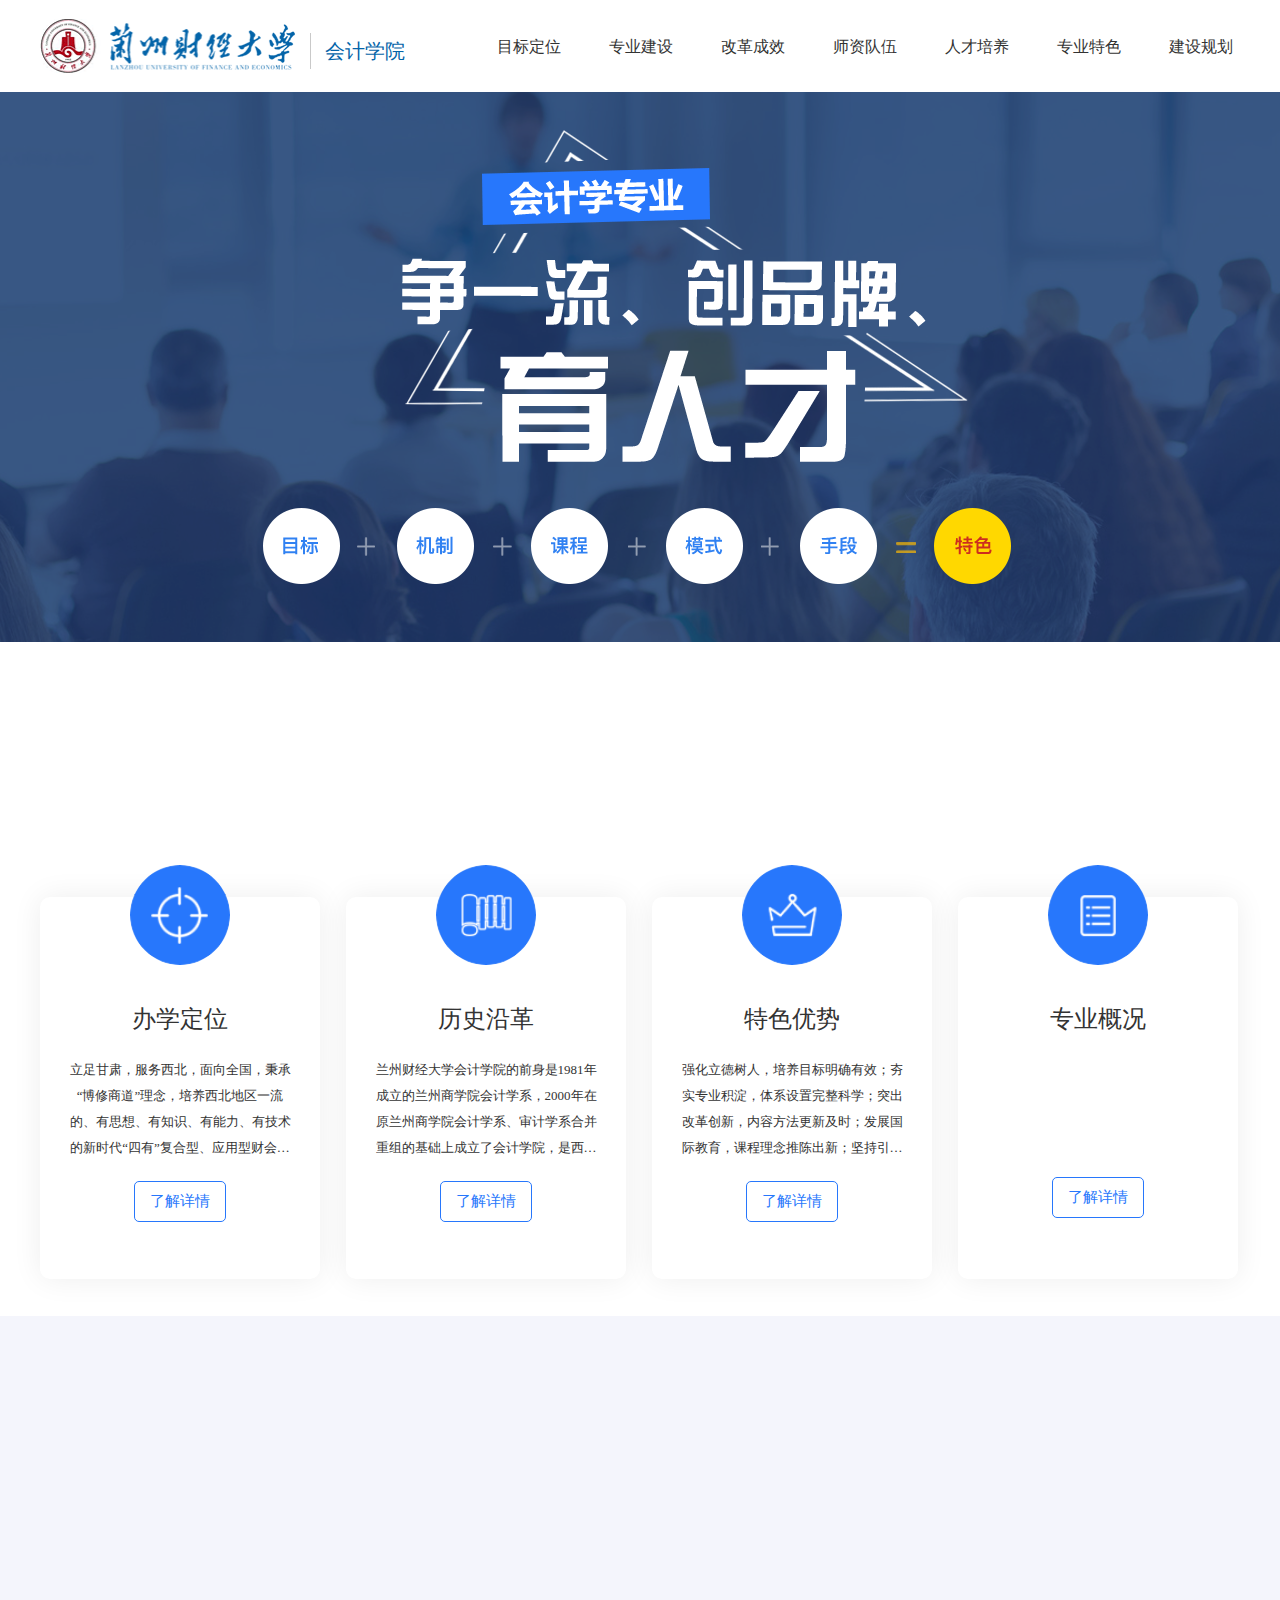
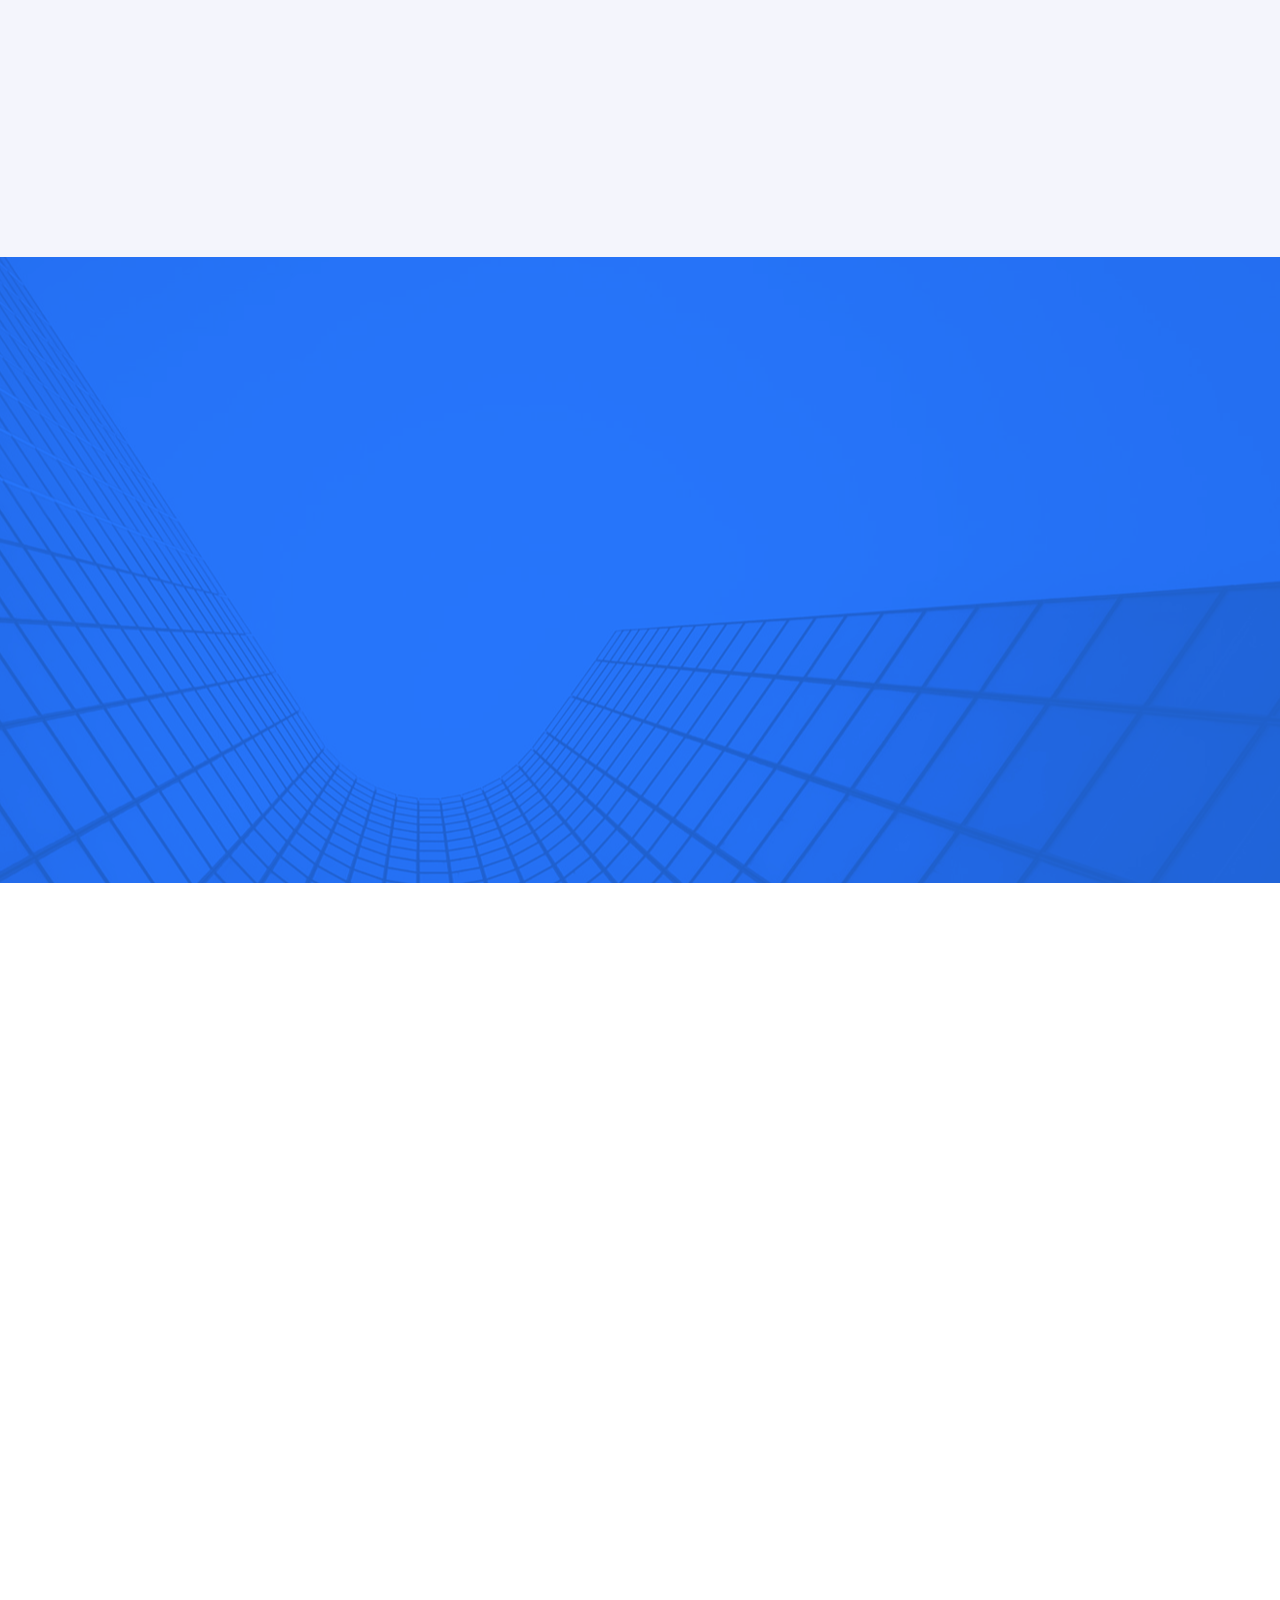
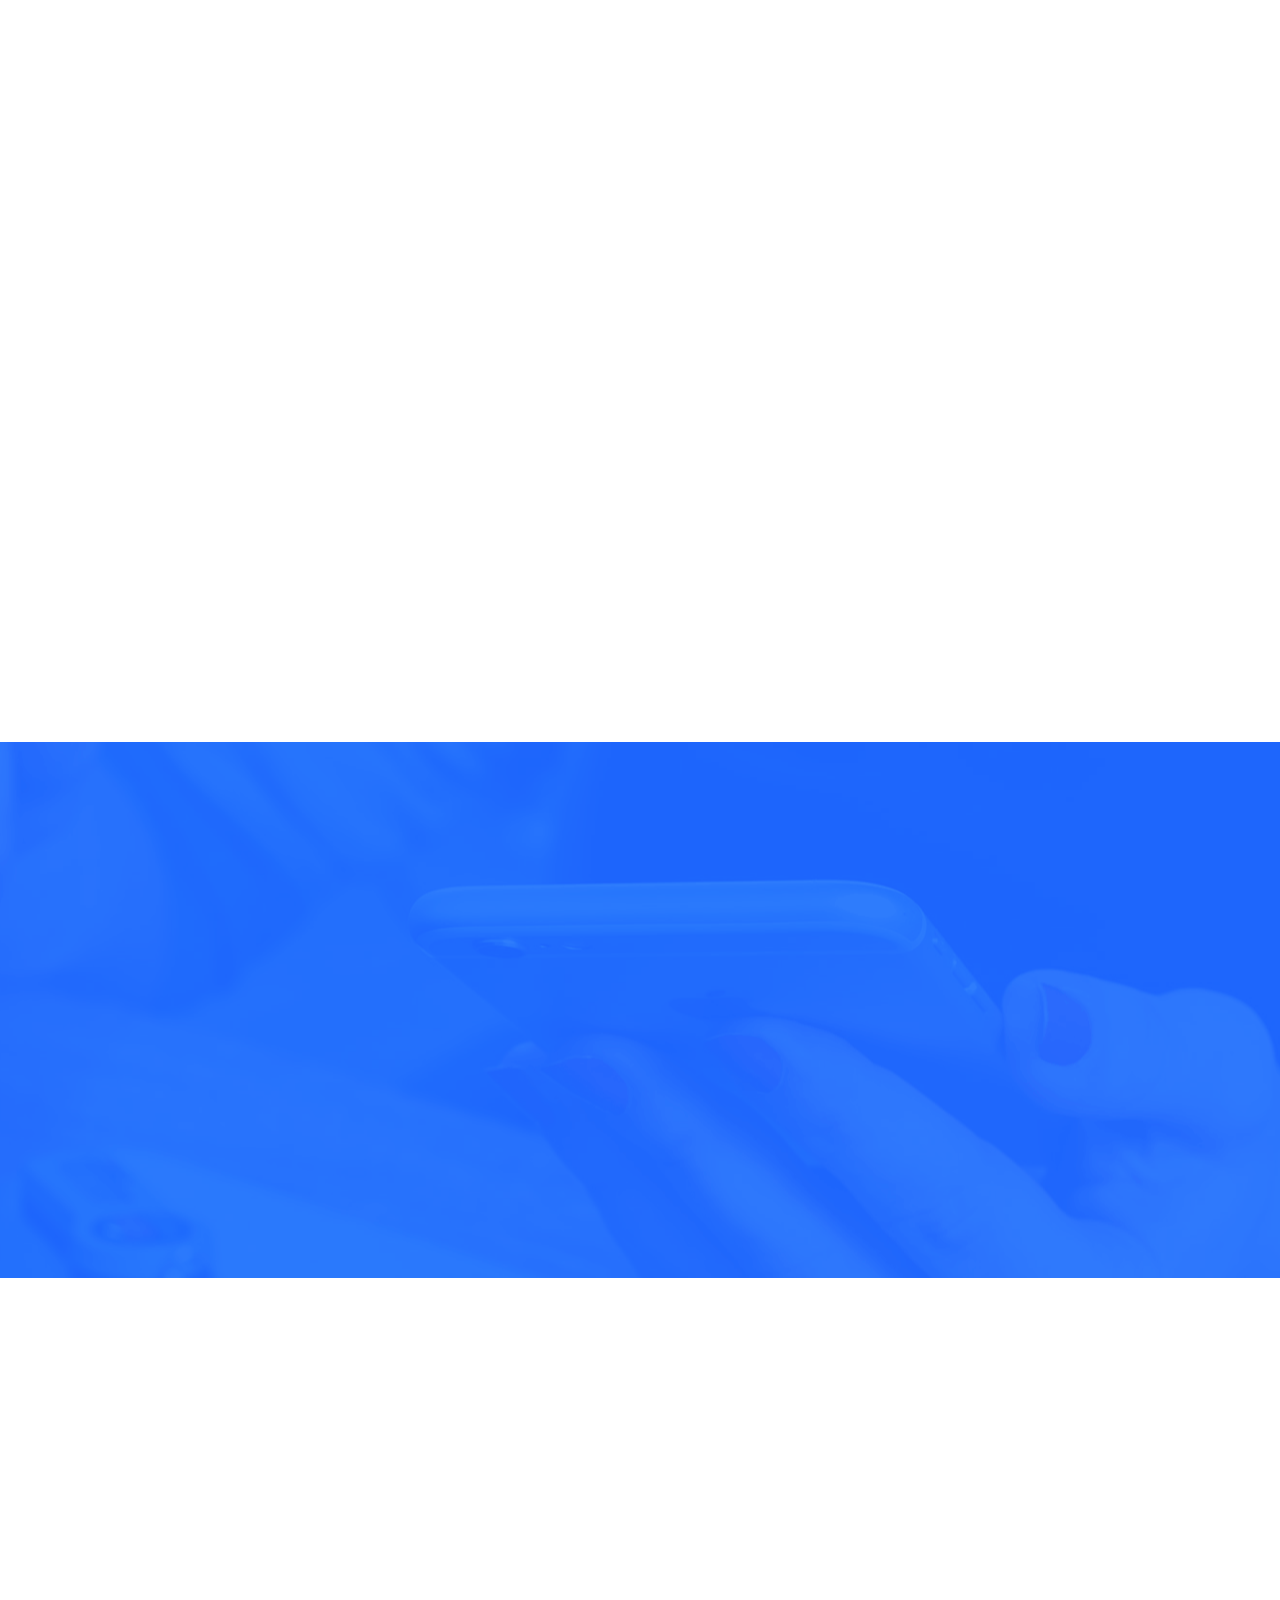
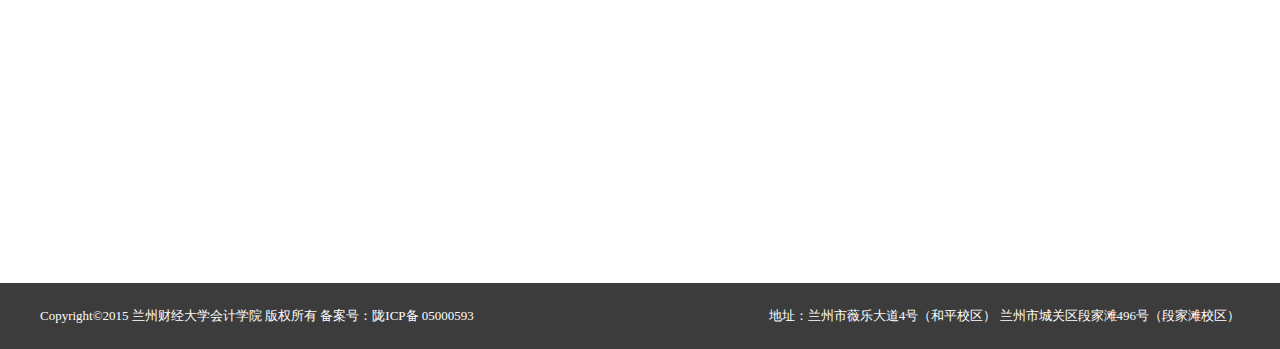
<file: html/index.html>
<!DOCTYPE html>
<html lang="en">
<head>
    <meta charset="UTF-8">
    <meta name="viewport" content="width=device-width, initial-scale=1.0">
    <meta http-equiv="X-UA-Compatible" content="ie=edge">
    <title>会计学院</title>
    <script src="../js/jquery-2.1.4.js"></script>
    <script src="../js/swiper.js"></script>
    <link rel="stylesheet" href="../js/swiper.css">
    <link rel="stylesheet" href="../css/common.css">
    <link rel="stylesheet" href="../css/index.css">
</head>
<body>
    <div class="appBody">
        <div class="header">
            <img class="headerImg" src="../img/kuaiji/logo.png" alt="">
            <div class="headerTitle">会计学院</div>
            <div class="headerNavs">
                <a href="#mubiaoBox" class="headerNavTxt">目标定位</a>
                <a href="#jiansheBox" class="headerNavTxt">专业建设</a>
                <a href="#gaigeBox" class="headerNavTxt">改革成效</a>
                <a href="#shiziBox" class="headerNavTxt">师资队伍</a>
                <a href="#rencaiBox" class="headerNavTxt">人才培养</a>
                <a href="#zhuanyeBox" class="headerNavTxt">专业特色</a>
                <a href="#guihuaBox" class="headerNavTxt">建设规划</a>
            </div>            
        </div>
        <div class="content">
            <div class="banner" >
                <div class="bannerImg" style="background: url('../img/kuaiji/banner.png')no-repeat center center"></div>
            </div>
            <div class="contentBoxs mubiaoBox" id="mubiaoBox">
                <div class="contentBox">
                    <div class="titleBox">
                        <div class="titleXian">
                            <span class="titleTitle">目标定位 </span><br>
                            <span class="titleTxt">大体内容是会计学院的情况，但要分别突出一下会计学和财务管理各自特点</span>
                        </div>
                    </div>
                    <!-- 内容 -->
                    <div class="mubiaoContent">
                        <div class="mubiaoList">
                            <img class="mubiaoImg" src="../img/kuaiji/mobiao1.png" alt="" srcset="">
                            <span class="mubianTitlt">办学定位</span>
                            <span class="mubiaoTxt">
                                立足甘肃，服务西北，面向全国，秉承“博修商道”理念，培养西北地区一流的、有思想、有知识、有能力、有技术的新时代“四有”复合型、应用型财会管理型人才。
                            </span>
                            <a href="#" class="mubiaoXQ">
                                了解详情
                            </a>
                        </div>
                        <div class="mubiaoList">
                            <img class="mubiaoImg" src="../img/kuaiji/mobiao2.png" alt="" srcset="">
                            <span class="mubianTitlt">历史沿革</span>
                            <span class="mubiaoTxt">
                                兰州财经大学会计学院的前身是1981年成立的兰州商学院会计学系，2000年在原兰州商学院会计学系、审计学系合并重组的基础上成立了会计学院，是西北五省区最早设立会计学本科教学的高校之一
                            </span>
                            <a href="#" class="mubiaoXQ">
                                了解详情
                            </a>
                        </div>
                        <div class="mubiaoList">
                            <img class="mubiaoImg" src="../img/kuaiji/mobiao3.png" alt="" srcset="">
                            <span class="mubianTitlt">特色优势</span>
                            <span class="mubiaoTxt">
                                强化立德树人，培养目标明确有效；夯实专业积淀，体系设置完整科学；突出改革创新，内容方法更新及时；发展国际教育，课程理念推陈出新；坚持引培结合，师资队伍凝心聚力；落实以本为本，人才培养全面发展；传承勤奋求实，实干诚实积极上进；扎根西北教育，育人育才情系陇原。
                            </span>
                            <a href="#" class="mubiaoXQ">
                                了解详情
                            </a>
                        </div>
                        <div class="mubiaoList">
                            <img class="mubiaoImg" src="../img/kuaiji/mobiao4.png" alt="" srcset="">
                            <span class="mubianTitlt">专业概况</span>
                            <span class="mubiaoTxt">
                                
                            </span>
                            <a href="#" class="mubiaoXQ">
                                了解详情
                            </a>
                        </div>
                    </div>
                </div>
            </div>
            <div class="contentBoxs jiansheBox" id="jiansheBox">
                <div class="contentBox">
                    <div class="titleBox">
                        <div class="titleXian">
                            <span class="titleTitle">专业建设 </span><br>
                            <span class="titleTxt">大体内容是会计学院的情况，但要分别突出一下会计学和财务管理各自特点</span>
                        </div>
                    </div>
                    <!-- 内容 -->
                    <div class="jiansheContent">
                    <div class="jiansheList">
                        <img class="jiansheImg" src="../img/kuaiji/jianshe1.png" alt="" srcset="">
                        <span class="jiansheTitlt">指导思想</span>
                        <span class="jiansheTxt">
                            《会计改革与发展“十三五”规划纲要》中提出：“要促进广大会计工作者知识结构进一步优化、职业道德素养进一步提高、执业能力和服务水平进一步提升，培育造就结构合理、素质优良的会计人才队伍，其中特别强调了要加快推进管理会计人才培养，力争到2020年培养3万名精于理财、善于管理和决策的管理会计人才。”
                        </span>
                    </div>
                    <div class="jiansheList">
                        <img class="jiansheImg" src="../img/kuaiji/jianshe2.png" alt="" srcset="">
                        <span class="jiansheTitlt">总体思路</span>
                        <span class="jiansheTxt">
                            长期以来，我校会计学专业始终将专业建设与人才培养有机结合起来，专门设置了管理会计专业方向，坚持“以特色为依托，明确专业方向；以专业为载体，建设学术梯队；以课程为桥梁，促进教研相长；以就业为导向，致力于人才培养”的建设思路，主动适应管理会计人才需求的发展趋势，取得了显著的成效。具体而言就是：打破专业条块分割，改革培养机制；推进管理型财会人才培养，抢占中高端财会人才市场；提升教学质量与水平，改革教学模式。
                        </span>
                    </div>
                        <div class="jiansheList">
                            <img class="jiansheImg" src="../img/kuaiji/jianshe3.png" alt="" srcset="">
                            <span class="jiansheTitlt">人才培养方案</span>
                            <span class="jiansheTxt">
                                一、培养目标<br>本专业培养适应社会主义市场经济建设需要，具备人文素养、科学精神和诚信品质，德、智、体、美全面发展，掌握会计、审计、管理、经济、法律和计算机应用的知识，具有实践能力和沟通技巧，能在工商企业、金融企业、中介机构、政府机构、事业单位及其他相关部门胜任会计和审计领域业务工作的应用型、复合型和创新型专门人才。
                            </span>
                        </div>
                        <div class="jiansheList">
                            <img class="jiansheImg" src="../img/kuaiji/jianshe4.png" alt="" srcset="">
                            <span class="jiansheTitlt">课程体系</span>
                            <span class="jiansheTxt">
                                通识教育课平台、学科基础课平台、专业教育课平台、实践教学平台
                            </span>
                        </div>
                    </div>
                </div>
            </div>
            <div class="contentBoxs gaigeBox" id="gaigeBox">
                <div class="contentBox">
                    <div class="titleBox">
                        <div class="titleXian">
                            <span class="titleTitle">改革成效 </span><br>
                            <span class="titleTxt">大体内容是会计学院的情况，但要分别突出一下会计学和财务管理各自特点</span>
                        </div>
                    </div>
                    <!-- 内容 -->
                    <div class="gaigeContent">
                        <div class="gaigeL">
                            <div class="gaigeTxt">
                                为深入贯彻落实《国家中长期教育改革和发展规划纲要（2010——2020年）》、《普通高等学校学生管理规定》（教育部令第41号，2017）、《教育部关于全面提高高等教育质量的若干意见》（教高〔2014〕4号）、《关于深化高等学校创新创业教育改革的实施意见》（国办发〔2015〕36号）、《兰州财经大学“十三五”发展规划》等文件的精神，进一步深化大学教育教学改革，提高人才培养质量，努力推进和完善完全学分制和弹性学制，满足学生主动学习的需求，进一步激发学生学习和教师教学的积极性和创造性，提高教育教学质量，加快我校有特色、高水平、开放性财经大学建设进程，促进会计学院本科教学改革，强化应用型财会管理人才培养目标，会计学院自2016年开始实施本科教学综合改革，
                            </div>
                            <a href="#" class="gaigeXQ">了解详情</a>
                        </div>
                        <img class="gaigeR" src="../img/kuaiji/gaigeImg.png" alt="">
                    </div>
                </div>
            </div>
            <div class="contentBoxs shiziBox" id="shiziBox">
                <div class="contentBox">
                    <div class="titleBox">
                        <div class="titleXian">
                            <span class="titleTitle">师资队伍 </span><br>
                            <span class="titleTxt">大体内容是会计学院的情况，但要分别突出一下会计学和财务管理各自特点</span>
                        </div>
                    </div>
                    <!-- 内容 -->
                    <div class="shiziContent">
                        <div class="shiziImage">
                            <div class="shiziImgBox">
                                <img class="shiziImg" src="../img/kuaiji/shizi1.png" alt="">
                            </div> 
                            <div class="shiziImgBox">
                                <img class="shiziImg" src="../img/kuaiji/shizi2.png" alt="">
                            </div> 
                            <div class="shiziImgBox">
                                <img class="shiziImg" src="../img/kuaiji/shizi3.png" alt="">
                            </div> 
                            <div class="shiziImgBox">
                                <img class="shiziImg" src="../img/kuaiji/shizi4.png" alt="">
                            </div> 
                            <div class="shiziImgBox"> 
                                <img class="shiziImg" src="../img/kuaiji/shizi5.png" alt="">
                            </div> 
                            <div class="shiziImgBox">  
                                <img class="shiziImg" src="../img/kuaiji/shizi6.png" alt="">
                            </div> 
                            <div class="shiziImgBox">  
                                <img class="shiziImg" src="../img/kuaiji/shizi7.png" alt="">
                            </div> 
                            <div class="shiziImgBox">  
                                <img class="shiziImg" src="../img/kuaiji/shizi8.png" alt="">
                            </div>
                        </div>
                        <a href="#" class="shiziGG">
                            查看更多
                        </a>
                    </div>
                </div>
            </div>
            <div class="contentBoxs rencaiBox" id="rencaiBox">
                <div class="contentBox">
                    <div class="titleBox">
                        <div class="titleXian">
                            <span class="titleTitle">人才培养 </span><br>
                            <span class="titleTxt">大体内容是会计学院的情况，但要分别突出一下会计学和财务管理各自特点</span>
                        </div>
                    </div>
                    <!-- 内容 -->
                    <div class="rencaiContent">
                        <div class="rencaiLeft">
                            <div class="rencaiTxt">
                                学院始终围绕为经济社会发展培养具有良好的科学精神、人文素养、专业知识、国际视野、勇于创新的复合型、应用型财会管理人才的培养目标，持续改进人才培养模式，近年来取得了一定的成绩：
                            <br>一、学生获奖情况
                            <br>学院秉承“知行合一、学以致用”的教育理念，积极鼓励学生参与校内外各种竞赛和活动，以赛促学，以赛促教，进一步培养大学生的科学态度，拓展学生的专业视野，提高学生的实践能力，增强学生的市场意识和团队精神。近三年学生获奖情况如下：
                            <br>（一）国家奖学金获奖情况
                            </div>
                            <a href="#" class="rencaiGG">查看更多</a>
                        </div>
                        <div class="rencaiRight">
                            <div class="rencaiSwiper">
                                <div class="swiper-container rencaiSwipers">
                                    <div class="swiper-wrapper">
                                        <div class="swiper-slide"><img class="swiperImg" src="../img/kuaiji/rencai.png" alt=""></div>
                                        <div class="swiper-slide"><img class="swiperImg" src="../img/kuaiji/rencai.png" alt=""></div>
                                        <div class="swiper-slide"><img class="swiperImg" src="../img/kuaiji/rencai.png" alt=""></div>
                                        <div class="swiper-slide"><img class="swiperImg" src="../img/kuaiji/rencai.png" alt=""></div>
                                    </div>
                                    <div class="swiper-pagination"></div>
                                </div>
                            </div>             
                        </div>
                    </div>
                </div>
            </div>
            <div class="contentBoxs zhuanyeBox" id="zhuanyeBox">
                <div class="contentBox">
                    <div class="titleBox">
                        <div class="titleXian">
                            <span class="titleTitle">专业特色</span><br>
                            <span class="titleTxt">大体内容是会计学院的情况，但要分别突出一下会计学和财务管理各自特点</span>
                        </div>
                    </div>
                    <!-- 内容 -->
                    <div class="zhuanyeContent">
                        <div class="zhuanyeList zhuanyelist1">
                            <div class="zhuanyelistImg"></div>
                            <div class="zhuanyetxt">法务会计方向班</div>
                        </div>
                        <div class="zhuanyeList zhuanyelist2">
                            <div class="zhuanyelistImg"></div>
                            <div class="zhuanyetxt">国际交流与合作</div>
                        </div>
                        <div class="zhuanyeList zhuanyelist3">
                            <div class="zhuanyelistImg"></div>
                            <div class="zhuanyetxt">教学模式创新</div>
                        </div>
                        <div class="zhuanyeList zhuanyelist4">
                            <div class="zhuanyelistImg"></div>
                            <div class="zhuanyetxt">瑞华实验班</div>
                        </div>
                    </div>
                </div>
            </div>
            <div class="contentBoxs guihuaBox" id="guihuaBox">
                    <div class="contentBox">
                        <div class="titleBox">
                            <div class="titleXian">
                                <span class="titleTitle">建设规划 </span><br>
                                <span class="titleTxt">大体内容是会计学院的情况，但要分别突出一下会计学和财务管理各自特点</span>
                            </div>
                        </div>
                        <!-- 内容 -->
                        <div class="guihuaContent">
                            <div class="gaigeL">
                                <div class="gaigeTxt guihuaTxt">
                                    高等教育进入新时代，云计算、大数据、人工智能、虚拟现实等新兴技术快速发展，强力渗透到经济社会各行业，传统的工业时代重点培养知识型、技能型人才的教育难以适应信息化时代对个性化、创新型人才的需求。互联网+教育成为未来高等教育发展的趋势，会计专业人才培养受到技术的重大影响，大智移云引起的会计人才培养迫在眉睫，势在必行，为此，会计学专业建设必将顺应技术发展潮流，在人才培养目标、课程内容设计、教学方式方法、教学管理模式等方面加大改革力度，培养西北地区一流的、有思想、有知识、有能力、有技术的新时代“四有”复合型、应用型财会管理型人才。
                                </div>
                                <a href="#" class="gaigeXQ guihuaXQ">了解详情</a>
                            </div>
                            <img class="gaigeR" src="../img/kuaiji/jianshe.png" alt="">
                        </div>
                    </div>
                </div>
        </div>
        <div class="footer">
            <div class="footerBox">
                <div class="footerL">Copyright©2015 兰州财经大学会计学院 版权所有 备案号：陇ICP备 05000593</div>
                <div class="footerR">地址：兰州市薇乐大道4号（和平校区） 兰州市城关区段家滩496号（段家滩校区）</div>
            </div>
        </div>
    </div>
</body>



<!--  -->
  <script>
      window.onload = function(){
        var swiper = new Swiper('.rencaiSwipers', {
            centeredSlides: true,
            loop: true,
            autoplay: {
                delay: 2000,
                disableOnInteraction: false,
            },
            pagination: {
                el: '.swiper-pagination',
                clickable: true,
            },
        });
        // 滚动条的位置
            var mubiao = $(".mubiaoBox").offset().top;
            var jianshe = $(".jiansheBox").offset().top;
            var gaige = $(".gaigeBox").offset().top;
            var shizi = $(".shiziBox").offset().top;
            var rencai = $(".rencaiBox").offset().top;
            var zhuanye = $(".zhuanyeBox").offset().top;
            var guihua = $(".guihuaBox").offset().top;
            var height = $(window).height();
        window.onscroll = function() {
             var scrollTop = document.documentElement.scrollTop || document.body.scrollTop;;
            var juli = 200;
            if(scrollTop>=mubiao-height+juli){
                $(".mubiaoBox").find(".titleBox").css({"top":"0","opacity":"1"})
                $(".mubiaoBox").find(".mubiaoContent").css({"bottom":"0","opacity":"1"})
            } 
            if(scrollTop>=jianshe-height+juli){
                $(".jiansheBox").find(".titleBox").css({"top":"0","opacity":"1"})
                $(".jiansheBox").find(".jiansheContent").css({"bottom":"0","opacity":"1"})
            } 
            if(scrollTop>=gaige-height+juli){
                $(".gaigeBox").find(".titleBox").css({"top":"0","opacity":"1"})
                $(".gaigeBox").find(".gaigeContent").css({"bottom":"0","opacity":"1"})
            }
            if(scrollTop>=shizi-height+juli){
                 $(".shiziBox").find(".titleBox").css({"top":"0","opacity":"1"})
                $(".shiziBox").find(".shiziContent").css({"bottom":"0","opacity":"1"})
            }
            if(scrollTop>=rencai-height+juli){
                $(".rencaiBox").find(".titleBox").css({"top":"0","opacity":"1"})
                $(".rencaiBox").find(".rencaiContent").css({"bottom":"0","opacity":"1"})

                var ua = navigator.userAgent;
                var ipad = ua.match(/(iPad).*OS\s([\d_]+)/),
                isIphone =!ipad && ua.match(/(iPhone\sOS)\s([\d_]+)/),
                isAndroid = ua.match(/(Android)\s+([\d.]+)/),
                isMobile = isIphone || isAndroid;
                //判断手机  isMobile true
                if(isMobile){
                    $(".zhuanyeBox").find(".titleBox").css({"top":"0","opacity":"1"})
                    $(".zhuanyeBox").find(".zhuanyeContent").css({"bottom":"0","opacity":"1"})
                    $(".guihuaBox").find(".titleBox").css({"top":"0","opacity":"1"})
                    $(".guihuaBox").find(".guihuaContent").css({"bottom":"0","opacity":"1"})
                }
            } 
            if(scrollTop>=zhuanye-height+juli){
                $(".zhuanyeBox").find(".titleBox").css({"top":"0","opacity":"1"})
                $(".zhuanyeBox").find(".zhuanyeContent").css({"bottom":"0","opacity":"1"})
            }
            if(scrollTop>=guihua-height+juli){
                $(".guihuaBox").find(".titleBox").css({"top":"0","opacity":"1"})
                $(".guihuaBox").find(".guihuaContent").css({"bottom":"0","opacity":"1"})
            }
        }

      }
  </script>
</html>
</file>
<file: css/common.css>
html,body{
    width: 100%;
    height: 100%;
    margin: 0;
    padding: 0;
}
img{
    display: block;
}
a,p,h3,ul,li,div,p{
    margin: 0;
    padding: 0;
}
a,span{
    display: inline-block;
    text-decoration: none;
}

ul,li {
    list-style: none;
}

/*清除浮动*/
.clear:after{
    display: block;
    clear: both;
    content:".";
    visibility: hidden;
    height:0;
}
.clear{
    zoom: 1;
}

/*公共的common*/
.content {
    min-width: 1200px;
}
/*顶部header*/
.header{
    width: 1200px;
    margin: 0 auto;
    padding: 18px 0;
    line-height: 55px;
    position: relative;
    overflow: hidden;
}
.headerImg{
    width: 256px;
    margin-right: 14px;
    float: left;
    cursor: pointer;
}
.headerTitle{
    padding-left: 14px;
    line-height: 36px;
    font-size: 20px;
    color: #0364a9;
    float: left;
    border-left: 1px solid #c9c9c9;
    margin-top: 15px;
}
.headerNavs{
    margin-top: 8.5px;
    line-height: 40px;
    float: left;
    margin-left: 48px;
}
.headerNavTxt{
    margin-left: 44px;
    font-size: 16px;
    color: #333;
    /* padding-bottom: 10px; */
    border-bottom: 2px solid rgba(0,0,0,0);
}
.headerNavTxt:hover{
    color: #0364a9;
    border-color: #0364a9;
}
/*底部footer*/
.footer{
    width: 100%;
    font-size: 13px;
    color: #fff;
    line-height: 66px;
    background: #3c3c3c;
}
.footerL{
    float: left;
}
.footerR{
    float: right;
}
.footerBox{
    width: 1200px;
    margin: 0 auto;
    position: relative;
    overflow: hidden;
}
</file>
<file: css/index.css>
.appBody{
    min-width: 1200px;
}
.header{
    width: 1200px;
    margin: 0 auto;
    padding: 18px 0;
    line-height: 55px;
    position: relative;
    overflow: hidden;
}
.headerImg{
    width: 256px;
    margin-right: 14px;
    float: left;
    cursor: pointer;
}
.headerTitle{
    padding-left: 14px;
    line-height: 36px;
    font-size: 20px;
    color: #0364a9;
    float: left;
    border-left: 1px solid #c9c9c9;
    margin-top: 15px; 
}
.headerNavs{
    margin-top: 8.5px;
    line-height: 40px;
    float: left;
    margin-left: 48px;
}
.headerNavTxt{
    margin-left: 44px;
    font-size: 16px;
    color: #333;
    /* padding-bottom: 10px; */
    border-bottom: 2px solid rgba(0,0,0,0);
}
.headerNavTxt:hover{
    color: #0364a9;
    border-color: #0364a9;
}
/* 主体 */
.banner{
    width: 100%;
}
.bannerImg{
    width: 100%;
    height: 550px;
}
    /* 主体公用 */
.contentBoxs{         
    width: 100%;
}
.contentBox{
    width: 1200px;
    height: 100%;
    margin: 0 auto;
}
.titleBox{
    width: 100%;
    height: 70px;
    padding-top: 80px;

}
.titleXian{
    width: 100%;
    height: 1px;
    background: #076ce0;
    text-align: center;
}
.titleTitle{
    font-size: 30px;
    color: #333;
    background: #fff;
    padding: 0 10px;
    position: relative;
    top: -20px;
}
.titleTxt{
    font-size: 14px;
    color: #666;
    position: relative;
}
/* 目标 */
.mubiaoBox{
    height: 674px;
}
.mubiaoBox .titleBox{
    position: relative;
    top: -30px;
    opacity: 0;
    transition: all 1s;
}
.mubiaoContent{
    position: relative;
    width: 100%;
    height: 386px;
    margin-top: 42px;
    bottom: -30px;
    opacity: 1;
    transition: all 1s;
}
.mubiaoList{
    width: 278px;
    height: 380px;
    background: #fff;
    float: left;
    margin-left: 26px;
    text-align: center;
    margin-top: 33px;
    box-shadow: 0 0 30px #eee;
    border-radius: 10px;
    border: 1px solid rgba(0,0,0,0);
    transition: all .2s;
}
.mubiaoList:hover{
    border-color: #2777fc;
    margin-top: 23px;
}
.mubiaoList:nth-of-type(1){
    margin-left: 0;
}
.mubiaoImg{
    width: 100px;
    margin: -33px auto 0;
    border-radius: 50%;
}
.mubianTitlt{
    margin: 38px 0 22px;
    font-size: 24px;
    color: #333;
}
.mubiaoTxt{
    width: 230px;
    margin: 0 auto 20px;
    line-height: 26px;
    min-height: 100px;
    font-size: 13px;
    color: #333;
    overflow: hidden;
    text-overflow: ellipsis;
    display: -webkit-box;
    -webkit-line-clamp: 4;
    -webkit-box-orient: vertical
}
.mubiaoXQ{
    padding: 10px 15px;
    font-size: 15px;
    color: #2777fc;
    border: 1px solid #2777fc;
    border-radius: 5px;
}
/* 建设 */
.jiansheBox .titleBox{
    position: relative;
    top: -30px;
    opacity: 0;
    transition: all 1s;
}
.jiansheBox{
    height: 541px;
    background: #f4f5fc;
}
.jiansheBox .titleTitle{
    background: #f4f5fc
}
.jiansheContent{
    width: 100%;
    height: 288px;
    position: relative;
    margin-top: 50px;
    bottom: -30px;
    opacity: 0;
    transition: all 1s;
}
.jiansheList{
    width: 220px;
    height: 288px;
    float: left;
    margin-left: 102px;
    cursor: pointer;
}
.jiansheList:nth-of-type(1){
    margin-left: 0;
}
.jiansheImg{
    width: 114px;
    margin: 0 auto;
}
.jiansheTitlt{
    font-size: 22px;
    color: #333;
    padding: 18px 0 14px;
    width: 100%;
    border-bottom: 1px solid #c6c6c6;
    text-align: center;
}
.jiansheTxt{
    padding-top: 5px;
    width: 100%;
    margin: 0 auto 20px;
    line-height: 26px;
    min-height: 70px;
    font-size: 13px;
    color: #333;
    overflow: hidden;
    text-overflow: ellipsis;
    display: -webkit-box;
    -webkit-line-clamp: 3;
    -webkit-box-orient: vertical;
    text-align: center;
}
/* 改革 */
.gaigeBox .titleBox{
    position: relative;
    top: -30px;
    opacity: 0;
    transition: all 1s;
}
.gaigeBox{
    height: 626px;
    background: url('../img/kuaiji/gaige.png')no-repeat center center;
}
.gaigeBox .titleXian{
    background: #fff;
}
.gaigeBox .titleTitle{
    background: #2572f6;
    color: #fff
}
.gaigeBox .titleTxt{
    color: #fff
}
.gaigeContent{
    position: relative;
    overflow: hidden;   
    margin-top: 20px;
    bottom: -30px;
    opacity: 0;
    transition: all 1s;
}
.gaigeL{
    width: 730px;
    float: left;
}
.gaigeR{
    width: 410px;
    float: right;
}
.gaigeTxt{
    min-height: 270px;
    width: 100%;
    font-size: 15px;
    color: #fff;
    overflow: hidden;
    text-overflow: ellipsis;
    display: -webkit-box;
    -webkit-line-clamp: 8;
    -webkit-box-orient: vertical;
    line-height: 38px;
    padding-top: 23px;
}
.gaigeXQ{
    width: 118px;
    height: 40px;
    background: #fff;
    font-size: 15px;
    color: #2777fc;
    border-radius: 5px;
    text-align: center;
    line-height: 40px;
    margin-top: 46px;;
}
/* 师资 */
.shiziBox .titleBox{
    position: relative;
    top: -30px;
    opacity: 0;
    transition: all 1s;
}
.shiziContent{
    margin-top: 40px;
    position: relative;
    bottom: -30px;
    opacity: 0;
    transition: all 1s;
}
.shiziImage{
    position: relative;
    overflow: hidden;
}
.shiziImgBox{
    position: relative;
    width: 272px;
    height: 171.36px;
    margin-right: 35px;
    margin-bottom: 35px;
    float: left;
    overflow: hidden;
}
.shiziImg{
    width: 272px;
    position: absolute;
    left: 0;
    top: 0;
    transition: all .2s;
}
.shiziImgBox:hover .shiziImg{
    left: -5px;
    top: -5px;
    width: 282px;
}
.shiziImgBox:nth-of-type(4n){
    margin-right: 0;
}
.shiziGG,.rencaiGG{
    width: 115px;
    line-height: 40px;
    text-align: center;
    font-size: 15px;
    color: #2777fc;
    border: 1px solid #2777fc;
    border-radius: 5px;
    margin: 0 auto 0;
    display: block;
}
/* 人才 */
.rencaiBox .titleBox{
    position: relative;
    top: -30px;
    opacity: 0;
    transition: all 1s;
}
.rencaiContent{
    width: 100%;
    height: 460px;
    margin-top: 90px;
    position: relative;
    bottom: -30px;
    opacity: 0;
    transition: all 1s;
}
.rencaiLeft{
    width: 50%;
    height: 350px;
    float: left;
    background: #2a2f3b;
    margin-top: 55px;
}
.rencaiRight{
    width: 50%;
    height: 100%;
    float: left;
    background: #2777fc;
}
.rencaiTxt{
    margin: 32px 0 0 32px;
    width: 540px;
    font-size: 16px;
    color: #fff;
    line-height: 40px;
    min-height: 190px;
    overflow: hidden;
    text-overflow: ellipsis;
    display: -webkit-box;
    -webkit-line-clamp: 5;
    -webkit-box-orient: vertical;
}
.rencaiGG{
    margin: 32px 0 0 32px;
    color: #fff;
    border: 1px solid #fff;
}
.rencaiSwiper{
    width: 535px;
    height: 430px;
    margin: 32px 0 0 32px;
}
.swiperImg{
    width: 535px;
    border-radius: 10px;
    position: absolute;
    left: 0;
    top: 0;
    transition: all .2s;
}
.rencaiSwipers{
    width: 100%;
    height: 100%;
}
.swiper-container-horizontal>.swiper-pagination-bullets{
    bottom: 20px;
}
.swiper-pagination-bullet{
    width: 10px;
    height: 10px;
    opacity: 1;
    background: rgba(255,255,255,.3)
}
.swiper-pagination-bullet-active{
    background: rgba(255,255,255,1);
    opacity: 1
}
.rencaiSwipers .swiper-slide{
    width: 535px;
    height: 378.7px;
    position: relative;
    overflow: hidden;
    border-radius: 10px;
}
.rencaiSwipers .swiper-slide:hover .swiperImg{
    width: 545px;
    left: -5px;
    top: -5px;
}
/* 专业 */
.zhuanyeBox .titleBox{
    position: relative;
    top: -30px;
    opacity: 0;
    transition: all 1s;
}
.zhuanyeBox{
    background: url('../img/kuaiji/zhuanyebj.png')no-repeat center center;
    height: 536px;
    margin-top: 114px;
}
.zhuanyeContent{
    position: relative;
    overflow: hidden;
    margin-top: 60px;
    position: relative;
    bottom: -30px;
    opacity: 0;
    transition: all 1s;
}
.zhuanyeList{
    width: 196px;
    height: 275px;
    float: left;
    margin-right: 138px;
    cursor: pointer;
}
.zhuanyeList:nth-of-type(4n){
    margin-right: 0;
}
.zhuanyelistImg{
    width: 194px;
    height: 194px;
    border: 1px solid #fff;
    border-radius: 50%;
    background: no-repeat center center;
}
.zhuanyelist1 .zhuanyelistImg{
    background-image: url('../img/kuaiji/zhuanye1.png')
}
.zhuanyelist2 .zhuanyelistImg{
    background-image: url('../img/kuaiji/zhuanye2.png')
}
.zhuanyelist3 .zhuanyelistImg{
    background-image: url('../img/kuaiji/zhuanye3.png')
}
.zhuanyelist4 .zhuanyelistImg{
    background-image: url('../img/kuaiji/zhuanye4.png')
}
.zhuanyelist1:hover .zhuanyelistImg{
    background-image: url('../img/kuaiji/zhuanye12.png')
}
.zhuanyelist2:hover .zhuanyelistImg{
    background-image: url('../img/kuaiji/zhuanye22.png')
}
.zhuanyelist3:hover .zhuanyelistImg{
    background-image: url('../img/kuaiji/zhuanye32.png')
}
.zhuanyelist4:hover .zhuanyelistImg{
    background-image: url('../img/kuaiji/zhuanye42.png')
}
.zhuanyeList:hover .zhuanyelistImg{
    background-color: #fff;
}
.zhuanyetxt{
    font-size: 24px;
    color: #fff;
    margin-top: 45px;
    text-align: center;
}
.zhuanyeBox .titleXian{
    background: #fff;
}
.zhuanyeBox .titleTitle{
    background: #1d65fc;
    color: #fff
}
.zhuanyeBox .titleTxt{
    color: #fff
}
.zhuanyeBox .titleBox{
    padding-top: 70px;
}
/* 建设规划 */
.guihuaBox .titleBox{
    position: relative;
    top: -30px;
    opacity: 0;
    transition: all 1s;
}
.guihuaContent{
    margin-top: 60px;
    position: relative;
    bottom: -30px;
    opacity: 0;
    transition: all 1s;
    position: relative;
    overflow: hidden;   
}
.guihuaBox{
    height: 555px;
    background: #fff;
    padding-bottom: 50px;
}
.guihuaTxt{
    color: #333;
    padding: 0;
}
.guihuaXQ{
    -webkit-line-clamp: 6;
    margin: 0;
    background: #2777fc;
    color: #fff;
    border-radius: 5px;
}
.guihuaBox .titleXian{
    background: #076ce0;
}
.guihuaBox .titleTitle{
    background: #fff;
    color: #333
}
.guihuaBox .titleTxt{
    color: #666
}
/* 底部 */
.footer{
    width: 100%;
    font-size: 13px;
    color: #fff;
    line-height: 66px;
    background: #3c3c3c;
}
.footerL{
    float: left;
}
.footerR{
    float: right;
}
.footerBox{
    width: 1200px;
    margin: 0 auto;
    position: relative;
    overflow: hidden;
}
</file>
